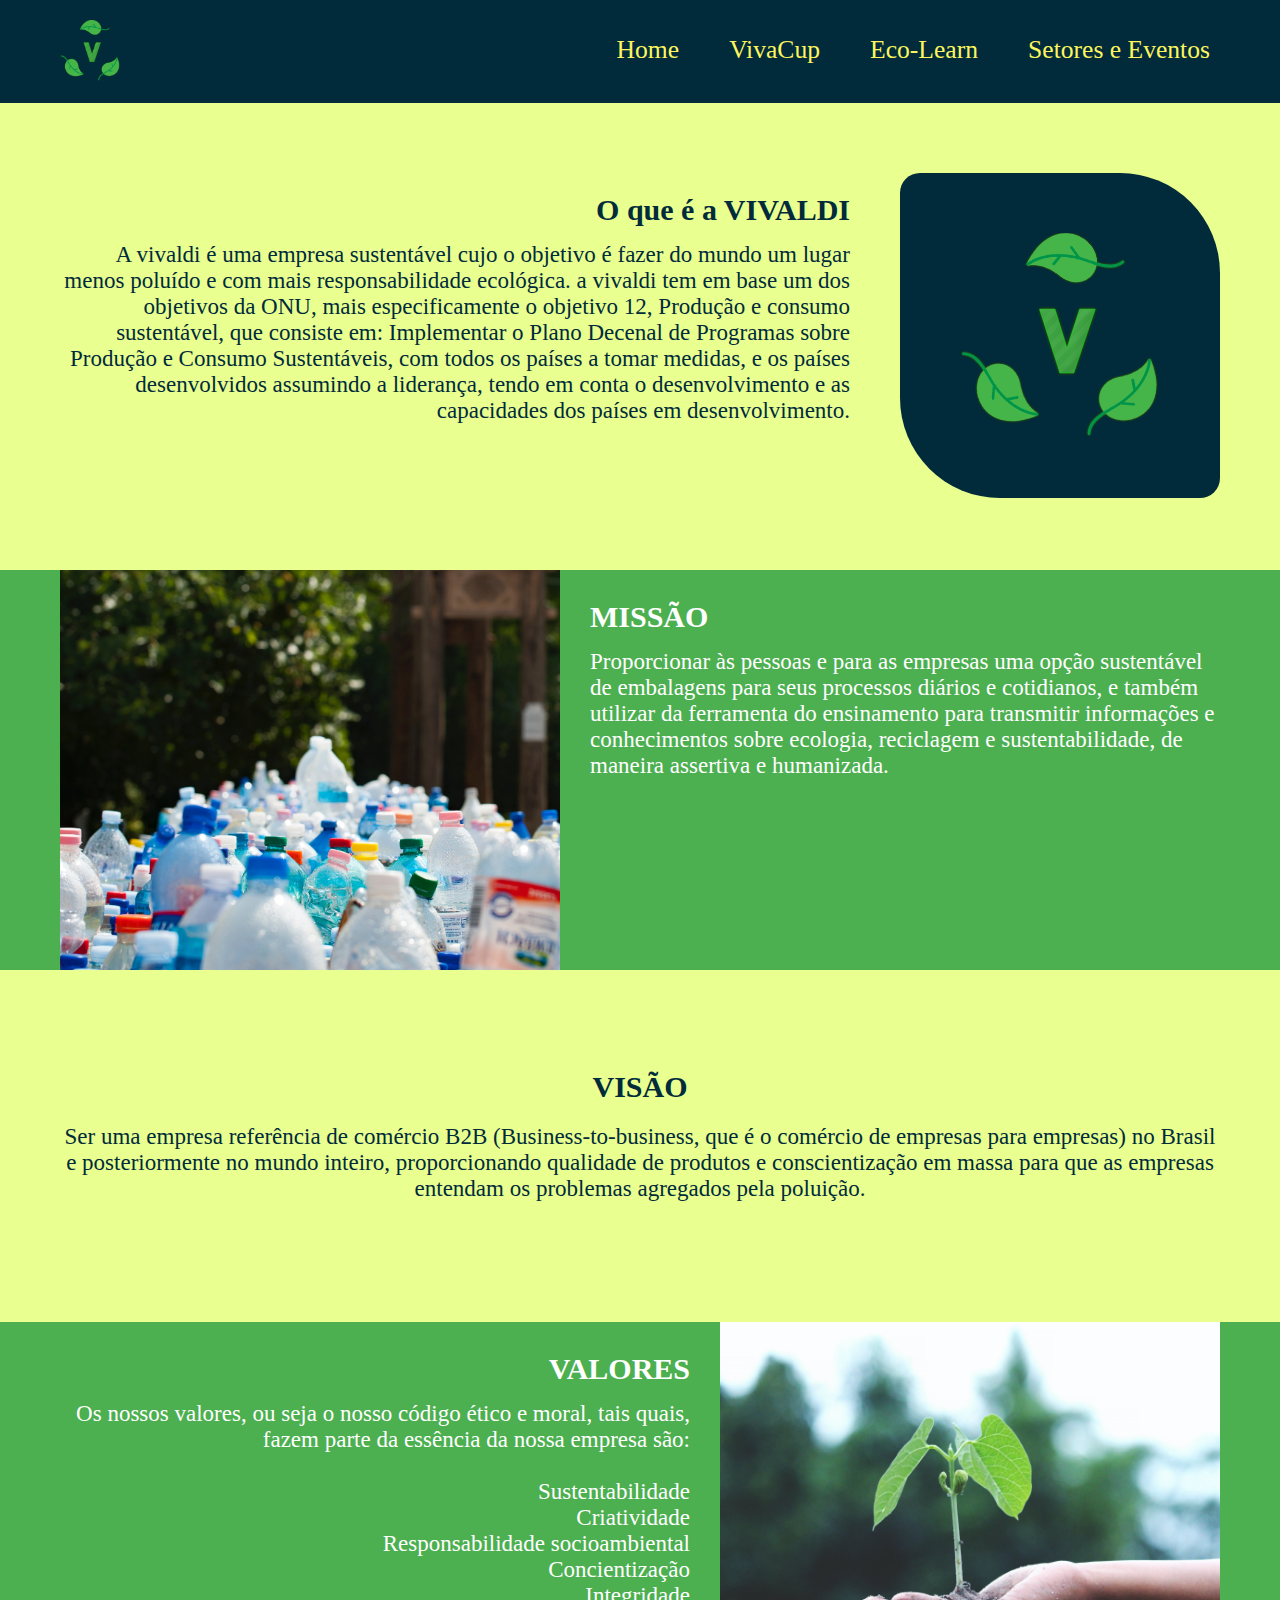
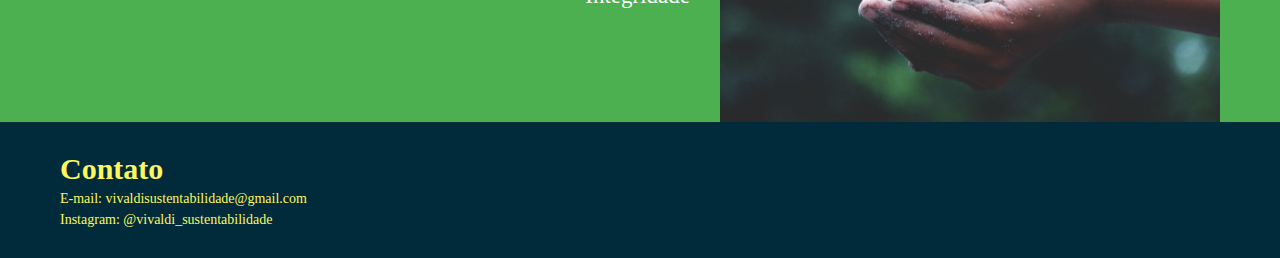
<file: index.html>
<!DOCTYPE html>
<html lang="pt-br">
<head>
    <meta charset="UTF-8">
    <meta http-equiv="X-UA-Compatible" content="IE=edge">
    <meta name="viewport" content="width=device-width, initial-scale=1.0">
    <link rel="stylesheet" href="assets/css/standart.css">
    <link rel="stylesheet" href="assets/css/home.css">
    <title>Home (VIVALDI)</title>
</head>
<body>
    
    <!--header padrão de todas as páginas da aplicação-->
    <header>

        <div class="logo_header">
            <img class="center" src="assets/images/logo1.png" alt="logo">
        </div><!--logo_header-->

        <div class="navbar_header center">
            <ul>
                <a href="index.html"><li class="item_navbar_header">Home</li></a>
                <a href="assets/pages/viva_cup.html"><li class="item_navbar_header">VivaCup</li></a>
                <a href="assets/pages/eco_learn.html"><li class="item_navbar_header">Eco-Learn</li></a>
                <a href="assets/pages/setores.html"><li class="item_navbar_header">Setores e Eventos</li></a>
            </ul>
        </div><!--navbar_header-->
    </header>

    <section class="section1 section_padding">
        <div class="texto_section1">
            <h1>O que é a VIVALDI</h1>
            <p>A vivaldi é uma empresa sustentável cujo o objetivo é fazer do mundo um lugar menos poluído e com mais responsabilidade ecológica. a vivaldi tem em base um dos objetivos da ONU, mais especificamente o objetivo 12, Produção e consumo sustentável, que consiste em: Implementar o Plano Decenal de Programas sobre Produção e Consumo Sustentáveis, com todos os países a tomar medidas, e os países desenvolvidos assumindo a liderança, tendo em conta o desenvolvimento e as capacidades dos países em desenvolvimento.</p>
        </div><!--texto_section1-->
        <div class="img_section1">
            <img src="assets/images/logo1.png" alt="logo">
        </div><!--img_section1-->
    </section><!--section1 - VIVALDI-->


    <section class="section2 section_padding">
        <div class="img_section2">
            <img src="assets/images/foto1.jpg" alt="foto1">
        </div>
        <div class="texto_section2">
            <h1>MISSÃO</h1>
            <p>
                Proporcionar às pessoas e para as empresas uma opção sustentável de embalagens para seus processos diários e cotidianos, e também utilizar da ferramenta do ensinamento para transmitir informações e conhecimentos sobre ecologia, reciclagem e sustentabilidade, de maneira assertiva e humanizada.
            </p>
        </div>
    </section><!--section2 - Missão-->

    <section class="section3 section_padding">
        <div class="text_section3">
            <h1>VISÃO</h1>
            <p>
                Ser uma empresa referência de comércio B2B (Business-to-business, que é o comércio de empresas para empresas) no Brasil e posteriormente no mundo inteiro, proporcionando qualidade de produtos e conscientização em massa para que as empresas entendam os problemas agregados pela poluição.            
            </p>
        </div>
    </section><!--section3 - Visão-->

    <section class="section4 section_padding">
        <div class="texto_section4">
            <h1>VALORES</h1>
            <p>
                Os nossos valores, ou seja o nosso código ético e moral, tais quais, fazem parte da essência da nossa empresa são:<br><br>
                Sustentabilidade<br>
                Criatividade<br>
                Responsabilidade socioambiental<br>
                Concientização<br>
                Integridade         
            </p>
        </div>
        <div class="img_section4">
            <img src="assets/images/foto2.jpg" alt="foto1">
        </div>
    </section><!--section4 - Valores-->
    <!--header padrão de todas as páginas da aplicação-->


    <footer>
        <div class="contato_footer">
            <h1>Contato</h1>

            <ul>
                <li><a href="mailto:vivaldisustentabilidade@gmail.com">E-mail: vivaldisustentabilidade@gmail.com</a></li>
                <li><a href="https://www.instagram.com/vivaldi_sustentabilidade/"   target="_blank">Instagram: @vivaldi_sustentabilidade</a></li>
            </ul>
        </div>
        <div id="google_translate_element"></div>
    </footer>
</body>
</html>
</file>
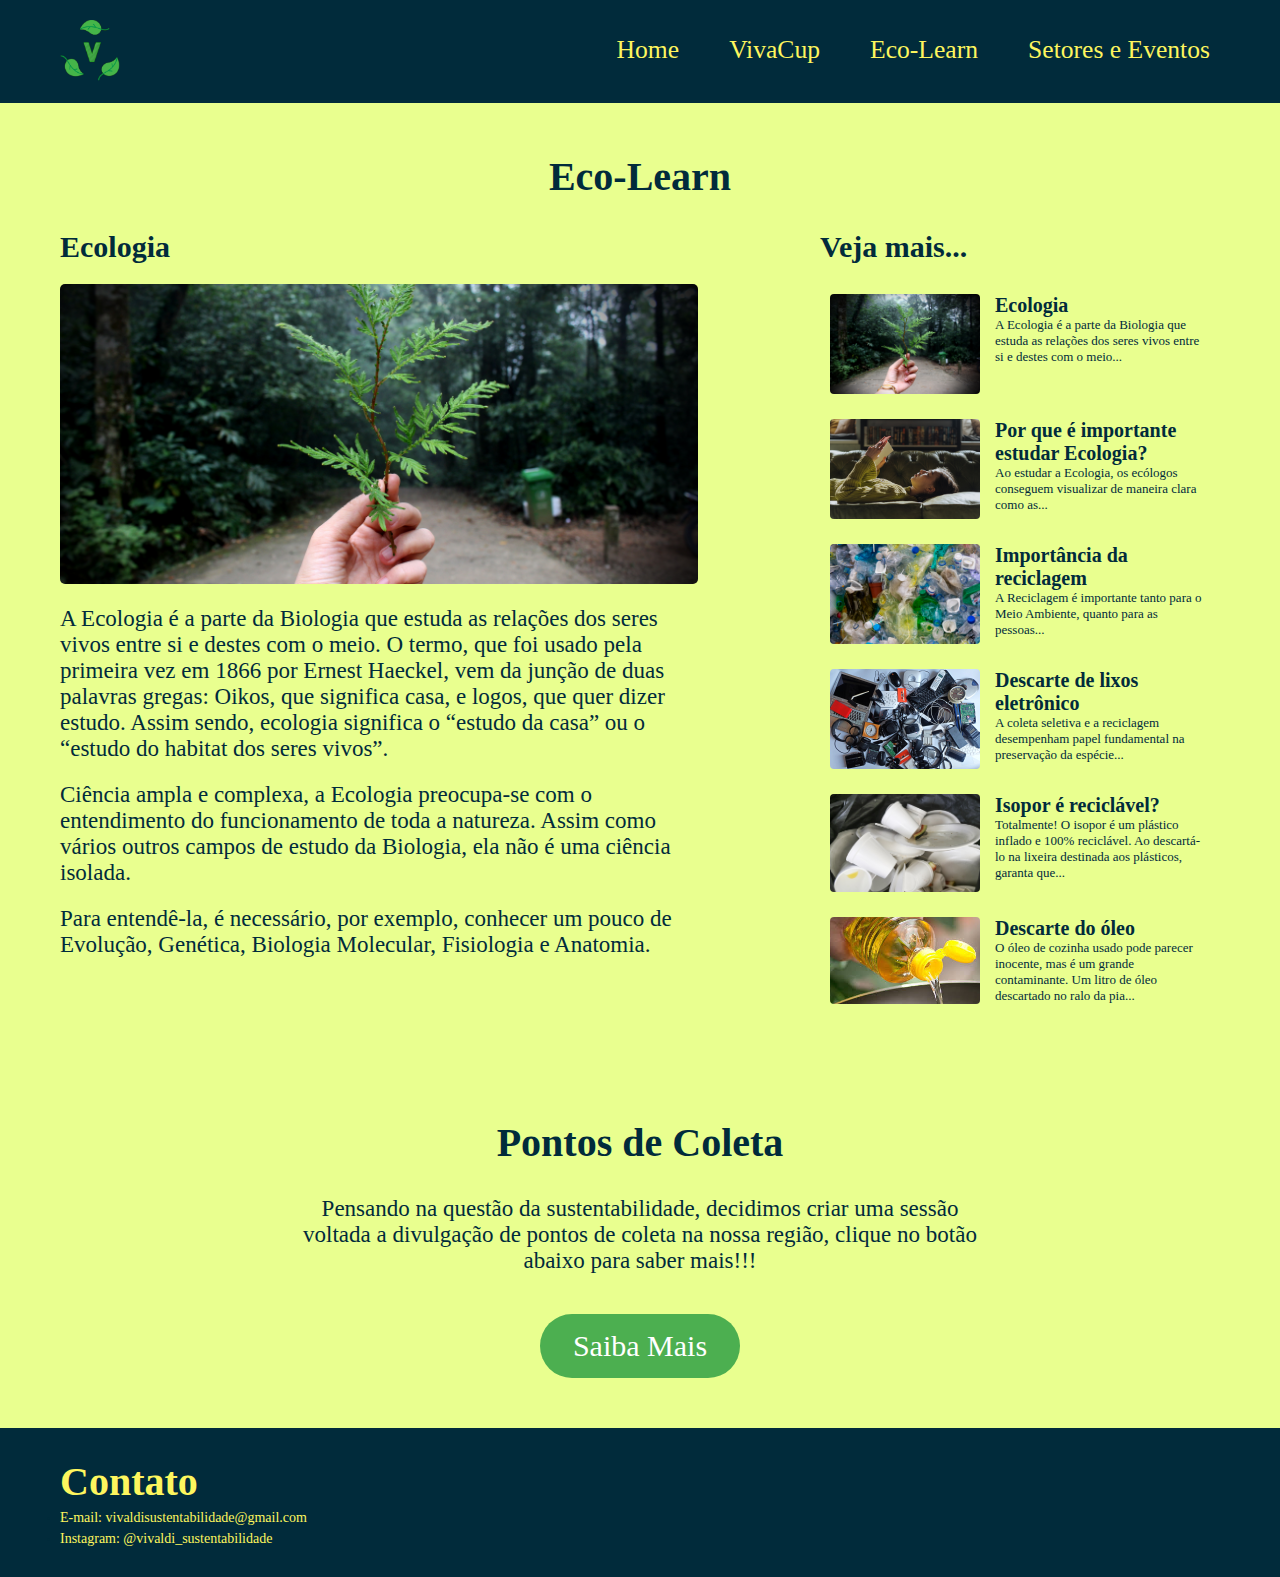
<file: assets/pages/eco_learn.html>
<!DOCTYPE html>
<html lang="pt-br">
<head>
    <meta charset="UTF-8">
    <meta http-equiv="X-UA-Compatible" content="IE=edge">
    <meta name="viewport" content="width=device-width, initial-scale=1.0">
    <link rel="stylesheet" href="../css/standart.css">
    <link rel="stylesheet" href="../css/eco_learn.css">
    <title>Eco-Learn (VIVALDI)</title>
</head>
<body>
    
    <!--header padrão de todas as páginas da aplicação-->
    <header>

        <div class="logo_header">
            <img class="center" src="../images/logo1.png" alt="logo">
        </div><!--logo_header-->

        <div class="navbar_header center">
            <ul>
                <a href="../../index.html"><li class="item_navbar_header">Home</li></a>
                <a href="viva_cup.html"><li class="item_navbar_header">VivaCup</li></a>
                <a href="eco_learn.html"><li class="item_navbar_header">Eco-Learn</li></a>
                <a href="setores.html"><li class="item_navbar_header">Setores e Eventos</li></a>
            </ul>
        </div><!--navbar_header-->
    </header>

    <div class="titulo">
        <h1>Eco-Learn</h1>
    </div>
    <div class="section_padding display">
        <section class="section1">
            <h1 id="titulo">Ecologia</h1>
            <img src="../images/reportagens/foto_reportagem_1.jpg" alt="reportagem1" id="img">
            <p id="p1">
                A Ecologia é a parte da Biologia que estuda as relações dos seres vivos entre si e destes com o meio. O termo, que foi usado pela primeira vez em 1866 por Ernest Haeckel, vem da junção de duas palavras gregas: Oikos, que significa casa, e logos, que quer dizer estudo. Assim sendo, ecologia significa o “estudo da casa” ou o “estudo do habitat dos seres vivos”.
            </p>
            <p id="p2">
                Ciência ampla e complexa, a Ecologia preocupa-se com o entendimento do funcionamento de toda a natureza. Assim como vários outros campos de estudo da Biologia, ela não é uma ciência isolada.
            </p>
            <p id="p3">
                Para entendê-la, é necessário, por exemplo, conhecer um pouco de Evolução, Genética, Biologia Molecular, Fisiologia e Anatomia.
            </p>
        </section><!--section1-->
    
        <section class="section2">

            <h1>Veja mais...</h1>

            <div class="cards">

                <div class="card_section2" onclick="valor1(), trocarReportagem()">
                    <img src="../images/reportagens/foto_reportagem_1.jpg" alt="noticia1">
                    <div>
                        <h1>Ecologia</h1>
                        <p>
                            A Ecologia é a parte da Biologia que estuda as relações dos seres vivos entre si e destes com o meio...
                        </p>
                    </div>
                </div>
    
                <div class="card_section2" onclick="valor2(), trocarReportagem()">
                    <img src="../images/reportagens/foto_reportagem_2.jpg" alt="noticia1">
                    <div>
                        <h1>Por que é importante estudar Ecologia?</h1>
                        <p>
                            Ao estudar a Ecologia, os ecólogos conseguem visualizar de maneira clara como as...
                        </p>
                    </div>
                </div>
    
                <div class="card_section2" onclick="valor3(), trocarReportagem()">
                    <img src="../images/reportagens/foto_reportagem_3.jpg" alt="noticia1">
                    <div>
                        <h1>Importância da reciclagem</h1>
                        <p>
                            A Reciclagem é importante tanto para o Meio Ambiente, quanto para as pessoas...
                        </p>
                    </div>
                </div>
    
                <div class="card_section2" onclick="valor4(), trocarReportagem()">
                    <img src="../images/reportagens/foto_reportagem_4.jpg" alt="noticia1">
                    <div>
                        <h1>Descarte de lixos eletrônico</h1>
                        <p>
                            A coleta seletiva e a reciclagem desempenham papel fundamental na preservação da espécie...
                        </p>
                    </div>
                </div>
    
                <div class="card_section2" onclick="valor5(), trocarReportagem()">
                    <img src="../images/reportagens/foto_reportagem_5.jpg" alt="noticia1">
                    <div>
                        <h1>Isopor é reciclável?</h1>
                        <p>
                            Totalmente! O isopor é um plástico inflado e 100% reciclável. Ao descartá-lo na lixeira destinada aos plásticos, garanta que...
                        </p>
                    </div>
                </div>
    
                <div class="card_section2" onclick="valor6(), trocarReportagem()">
                    <img src="../images/reportagens/foto_reportagem_6.jpg" alt="noticia1">
                    <div>
                        <h1>Descarte do óleo</h1>
                        <p>
                            O óleo de cozinha usado pode parecer inocente, mas é um grande contaminante. Um litro de óleo descartado no ralo da pia...
                        </p>
                    </div>
                </div>

            </div>
            
        </section>
    </div>

    <section class="section3 section_padding">

        <h1>Pontos de Coleta</h1>
        <p>Pensando na questão da sustentabilidade, decidimos criar uma sessão voltada a divulgação de pontos de coleta na nossa região, clique no botão abaixo para saber mais!!!</p>
        
        <p id="botao" onclick="display()">Saiba Mais</p>

    </section><!--section3-->
    <section class="section4">
        <div>
            <div class="pontos_de_coleta">
                <img src="../images/pontos_de_coleta_1.png" alt="">
                <img src="../images/pontos_de_coleta_2.png" alt="">
                <img src="../images/pontos_de_coleta_3.png" alt="">
            </div>
        </div>
    </section>
    
    <!--header padrão de todas as páginas da aplicação-->
    <footer>
        <div class="contato_footer">
            <h1>Contato</h1>

            <ul>
                <li><a href="mailto:vivaldisustentabilidade@gmail.com">E-mail: vivaldisustentabilidade@gmail.com</a></li>
                <li><a href="https://www.instagram.com/vivaldi_sustentabilidade/"   target="_blank">Instagram: @vivaldi_sustentabilidade</a></li>
            </ul>
        </div>
    </footer>

    <script src="../scripts/eco_learn.js"></script>
    <script src="../scripts/pontos_coletas.js"></script>
</body>
</html>
</file>
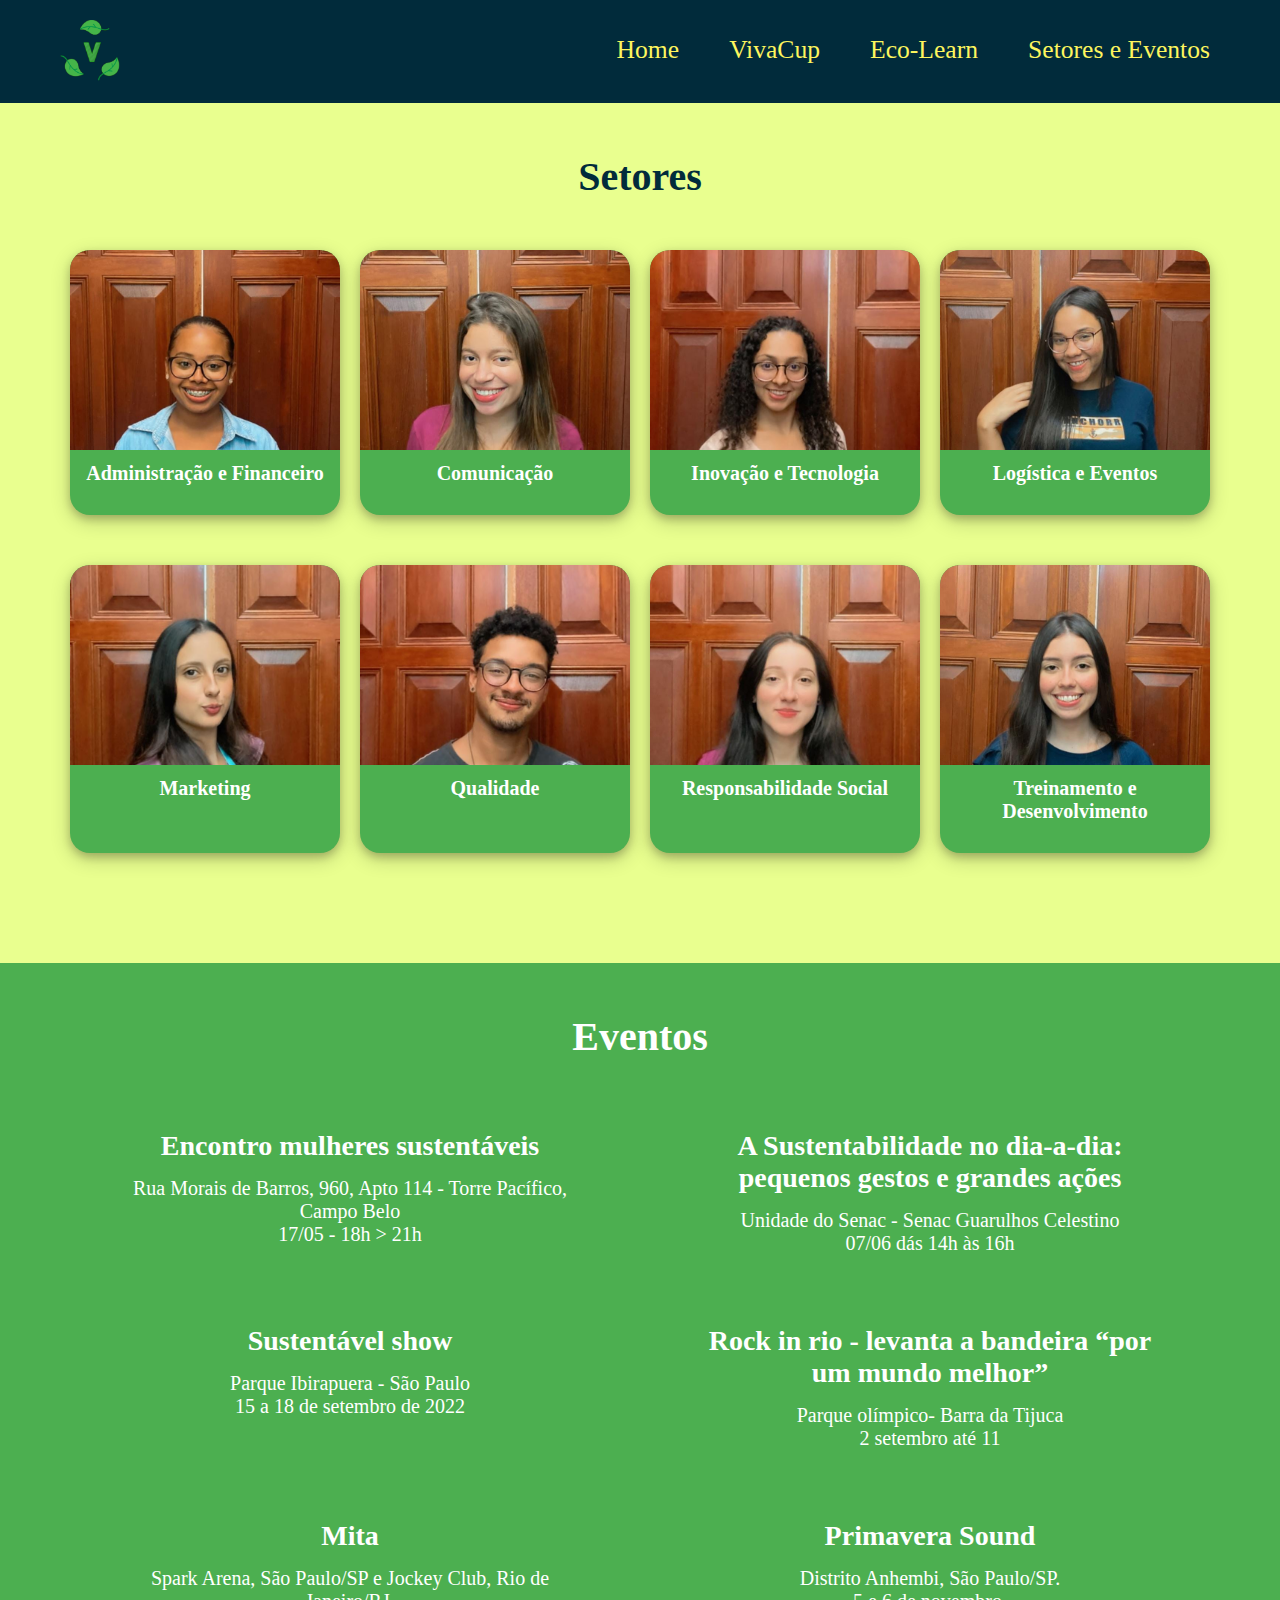
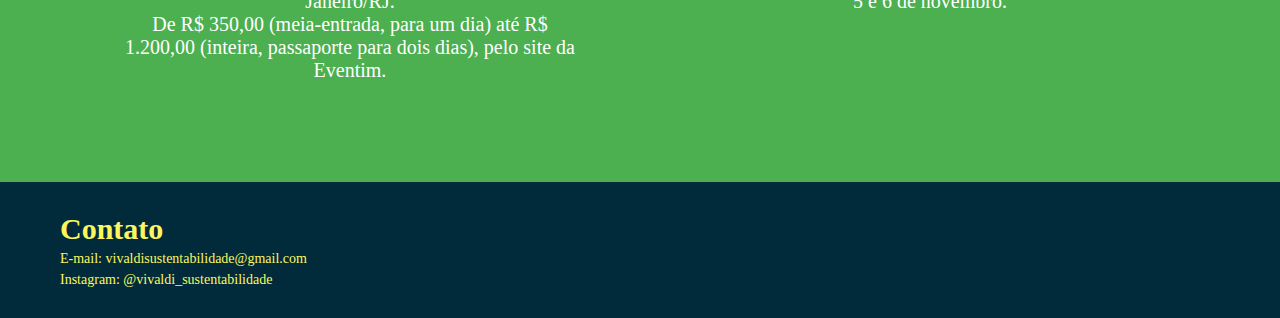
<file: assets/pages/setores.html>
<!DOCTYPE html>
<html lang="pt-br">
<head>
    <meta charset="UTF-8">
    <meta http-equiv="X-UA-Compatible" content="IE=edge">
    <meta name="viewport" content="width=device-width, initial-scale=1.0">
    <link rel="stylesheet" href="../css/standart.css">
    <link rel="stylesheet" href="../css/setores.css">
    <title>Sobre Nós (VIVALDI)</title>
</head>
<body>
    
    <div class="departamento" id="departamento">
        <div class="section_departamento section_padding">


            <h1 id="titulo_departamento">Administração</h1>
            <div class="foto_texto_departamento">
                <img src="../images/departamentos/administracao/foto_lider.jpeg" id="img_departamento">
                <div class="texto_departamento">
                    <p id="texto_departamento">
                        O setor administrativo é uma ampla parte da empresa responsável pelo planejamento estratégico e pela gestão de pessoal e atividades que fazem o negócio acontecer.<br>
                        A área administrativa pode acumular funções de outras áreas que se tornam parte deste setor, como os recursos humanos ou as finanças.<br>
                        A administração é uma área abrangente que atua como a liderança de setores da empresa, como a produção, compras, marketing, comercial ou logística, e a interação entre estes.
                    </p>
                    <span id="vermelho" onclick="departDisplayNone()">Fechar</span>
                </div>
            </div>
            
            
        </div>

        

        
    </div>

    <!--header padrão de todas as páginas da aplicação-->
    <header>

        <div class="logo_header">
            <img class="center" src="../images/logo1.png" alt="logo">
        </div><!--logo_header-->

        <div class="navbar_header center">
            <ul>
                <a href="../../index.html"><li class="item_navbar_header">Home</li></a>
                <a href="viva_cup.html"><li class="item_navbar_header">VivaCup</li></a>
                <a href="eco_learn.html"><li class="item_navbar_header">Eco-Learn</li></a>
                <a href="setores.html"><li class="item_navbar_header">Setores e Eventos</li></a>
            </ul>
        </div><!--navbar_header-->
    </header>


    <section class="section1 section_padding">
        <h1>Setores</h1>

        <div class="cards_section1">

            <div class="card" onclick="departDisplayInitial(), departAtualAdm(), trocarDepartamento()">
                <img src="../images/departamentos/administracao/foto_lider.jpeg" alt="grupo">
                <h1>Administração e Financeiro</h1>
            </div>

            <div class="card" onclick="departDisplayInitial(), departAtualCom(), trocarDepartamento()">
                <img src="../images/departamentos/comunicacao/foto_lider.jpeg" alt="grupo">
                <h1>Comunicação</h1>
            </div>

            <div class="card" onclick="departDisplayInitial(), departAtualIno(), trocarDepartamento()">
                <img src="../images/departamentos/inovacao/foto_lider.jpeg" alt="grupo">
                <h1>Inovação e Tecnologia</h1>
            </div>

            <div class="card" onclick="departDisplayInitial(), departAtualLog(), trocarDepartamento()">
                <img src="../images/departamentos/logistica/foto_lider.jpeg" alt="grupo">
                <h1>Logística e Eventos</h1>
            </div>

            <div class="card" onclick="departDisplayInitial(), departAtualMar(), trocarDepartamento()">
                <img src="../images/departamentos/marketing/foto_lider.jpeg" alt="grupo">
                <h1>Marketing</h1>
            </div>

            <div class="card" onclick="departDisplayInitial(), departAtualQua(), trocarDepartamento()">
                <img src="../images/departamentos/qualidade/foto_lider.jpeg" alt="grupo">
                <h1>Qualidade</h1>
            </div>

            <div class="card" onclick="departDisplayInitial(), departAtualRes(), trocarDepartamento()">
                <img src="../images/departamentos/responsabilidade/foto_lider.jpeg" alt="grupo">
                <h1>Responsabilidade Social</h1>
            </div>

            <div class="card" onclick="departDisplayInitial(), departAtualTre(), trocarDepartamento()">
                <img src="../images/departamentos/treinamento/foto_lider.jpeg" alt="grupo">
                <h1>Treinamento e Desenvolvimento</h1>
            </div>
            
        </div>
    </section><!--section1-->

    <section class="section2 section_padding">
        <h1>Eventos</h1>

        <div class="eventos">
            <div class="evento">
                <h2>Encontro mulheres sustentáveis</h2>
                <p>Rua Morais de Barros, 960, Apto 114 - Torre Pacífico, Campo Belo </p>
                <p>17/05 - 18h > 21h</p>
            </div>
            <div class="evento">
                <h2>A Sustentabilidade no dia-a-dia: pequenos gestos e grandes ações</h2>
                <p>Unidade do Senac - Senac Guarulhos Celestino</p>
                <p>07/06 dás 14h às 16h</p>
            </div>
            <div class="evento">
                <h2>Sustentável show</h2>
                <p>Parque Ibirapuera - São Paulo</p>
                <p>15 a 18 de setembro de 2022</p>
            </div>
            <div class="evento">
                <h2>Rock in rio - levanta a bandeira “por um mundo melhor”</h2>
                <p>Parque olímpico- Barra da Tijuca</p>
                <p>2 setembro até 11</p>
            </div>
            <div class="evento">
                <h2>Mita</h2>
                <p>Spark Arena, São Paulo/SP e Jockey Club, Rio de Janeiro/RJ.</p>
                <p>De R$ 350,00 (meia-entrada, para um dia) até R$ 1.200,00 (inteira, passaporte para dois dias), pelo site da Eventim.</p>
            </div>
            <div class="evento">
                <h2>Primavera Sound</h2>
                <p>Distrito Anhembi, São Paulo/SP.</p>
                <p>5 e 6 de novembro.</p>
            </div>
        </div>
    </section><!--section2-->

    <!--header padrão de todas as páginas da aplicação-->
    <footer>
        <div class="contato_footer">
            <h1>Contato</h1>

            <ul>
                <li><a href="mailto:vivaldisustentabilidade@gmail.com">E-mail: vivaldisustentabilidade@gmail.com</a></li>
                <li><a href="https://www.instagram.com/vivaldi_sustentabilidade/"   target="_blank">Instagram: @vivaldi_sustentabilidade</a></li>
            </ul>
        </div>
    </footer>
    
    <script src="../scripts/sobre_nos.js"></script>
</body>
</html>
</file>
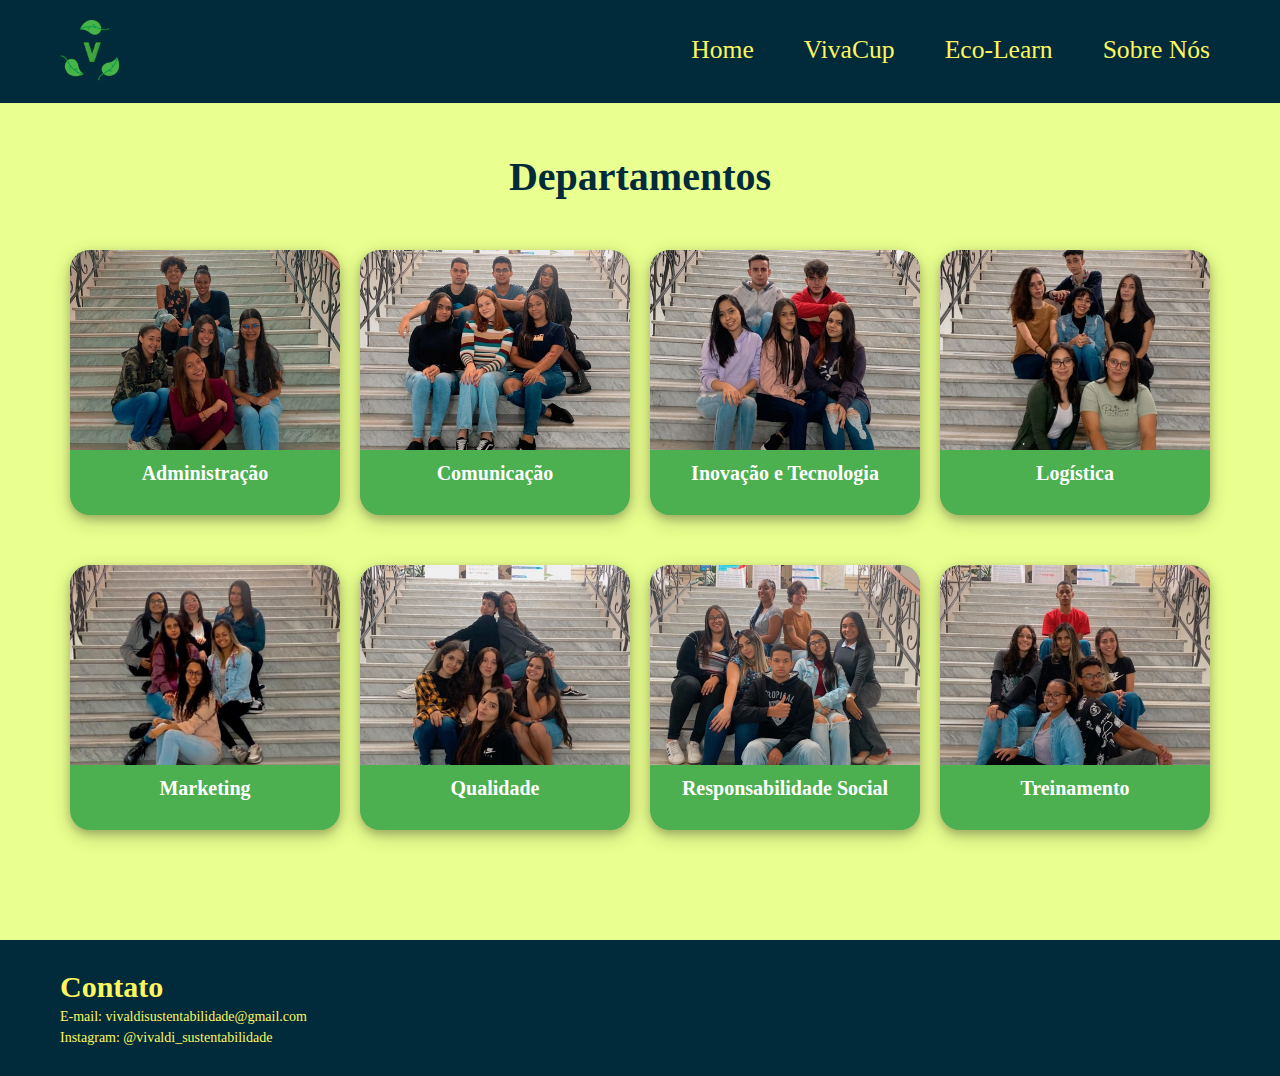
<file: assets/pages/sobre_nos.html>
<!DOCTYPE html>
<html lang="pt-br">
<head>
    <meta charset="UTF-8">
    <meta http-equiv="X-UA-Compatible" content="IE=edge">
    <meta name="viewport" content="width=device-width, initial-scale=1.0">
    <link rel="stylesheet" href="../css/standart.css">
    <link rel="stylesheet" href="../css/sobre_nos.css">
    <title>Sobre Nós (VIVALDI)</title>
</head>
<body>
    
    <div class="departamento" id="departamento">
        <div class="section_departamento section_padding">


            <h1 id="titulo_departamento">Administração</h1>
            <div class="foto_texto_departamento">
                <img src="../images/departamentos/administracao/foto_grupo.jpg" id="img_departamento">
                <div class="texto_departamento">
                    <p id="texto_departamento">
                        O setor administrativo é uma ampla parte da empresa responsável pelo planejamento estratégico e pela gestão de pessoal e atividades que fazem o negócio acontecer.<br>
                        A área administrativa pode acumular funções de outras áreas que se tornam parte deste setor, como os recursos humanos ou as finanças.<br>
                        A administração é uma área abrangente que atua como a liderança de setores da empresa, como a produção, compras, marketing, comercial ou logística, e a interação entre estes.
                    </p>
                    <span id="vermelho" onclick="departDisplayNone()">Fechar</span>
                </div>
            </div>
            
            
        </div>

        

        
    </div>

    <!--header padrão de todas as páginas da aplicação-->
    <header>

        <div class="logo_header">
            <img class="center" src="../images/logo1.png" alt="logo">
        </div><!--logo_header-->

        <div class="navbar_header center">
            <ul>
                <a href="../../index.html"><li class="item_navbar_header">Home</li></a>
                <a href="viva_cup.html"><li class="item_navbar_header">VivaCup</li></a>
                <a href="eco_learn.html"><li class="item_navbar_header">Eco-Learn</li></a>
                <a href="sobre_nos.html"><li class="item_navbar_header">Sobre Nós</li></a>
            </ul>
        </div><!--navbar_header-->
    </header>


    <section class="section1 section_padding">
        <h1>Departamentos</h1>

        <div class="cards_section1">

            <div class="card" onclick="departDisplayInitial(), departAtualAdm(), trocarDepartamento()">
                <img src="../images/departamentos/administracao/foto_grupo.jpg" alt="grupo">
                <h1>Administração</h1>
            </div>

            <div class="card" onclick="departDisplayInitial(), departAtualCom(), trocarDepartamento()">
                <img src="../images/departamentos/comunicacao/foto_grupo.jpg" alt="grupo">
                <h1>Comunicação</h1>
            </div>

            <div class="card" onclick="departDisplayInitial(), departAtualIno(), trocarDepartamento()">
                <img src="../images/departamentos/inovacao/foto_grupo.jpg" alt="grupo">
                <h1>Inovação e Tecnologia</h1>
            </div>

            <div class="card" onclick="departDisplayInitial(), departAtualLog(), trocarDepartamento()">
                <img src="../images/departamentos/logistica/foto_grupo.jpg" alt="grupo">
                <h1>Logística</h1>
            </div>

            <div class="card" onclick="departDisplayInitial(), departAtualMar(), trocarDepartamento()">
                <img src="../images/departamentos/marketing/foto_grupo.jpg" alt="grupo">
                <h1>Marketing</h1>
            </div>

            <div class="card" onclick="departDisplayInitial(), departAtualQua(), trocarDepartamento()">
                <img src="../images/departamentos/qualidade/foto_grupo.jpg" alt="grupo">
                <h1>Qualidade</h1>
            </div>

            <div class="card" onclick="departDisplayInitial(), departAtualRes(), trocarDepartamento()">
                <img src="../images/departamentos/responsabilidade/foto_grupo.jpg" alt="grupo">
                <h1>Responsabilidade Social</h1>
            </div>

            <div class="card" onclick="departDisplayInitial(), departAtualTre(), trocarDepartamento()">
                <img src="../images/departamentos/treinamento/foto_grupo.jpg" alt="grupo">
                <h1>Treinamento</h1>
            </div>
            
        </div>
    </section><!--section1-->


    <!--header padrão de todas as páginas da aplicação-->
    <footer>
        <div class="contato_footer">
            <h1>Contato</h1>

            <ul>
                <li><a href="mailto:vivaldisustentabilidade@gmail.com">E-mail: vivaldisustentabilidade@gmail.com</a></li>
                <li><a href="https://www.instagram.com/vivaldi_sustentabilidade/"   target="_blank">Instagram: @vivaldi_sustentabilidade</a></li>
            </ul>
        </div>
    </footer>
    
    <script src="../scripts/sobre_nos.js"></script>
</body>
</html>
</file>
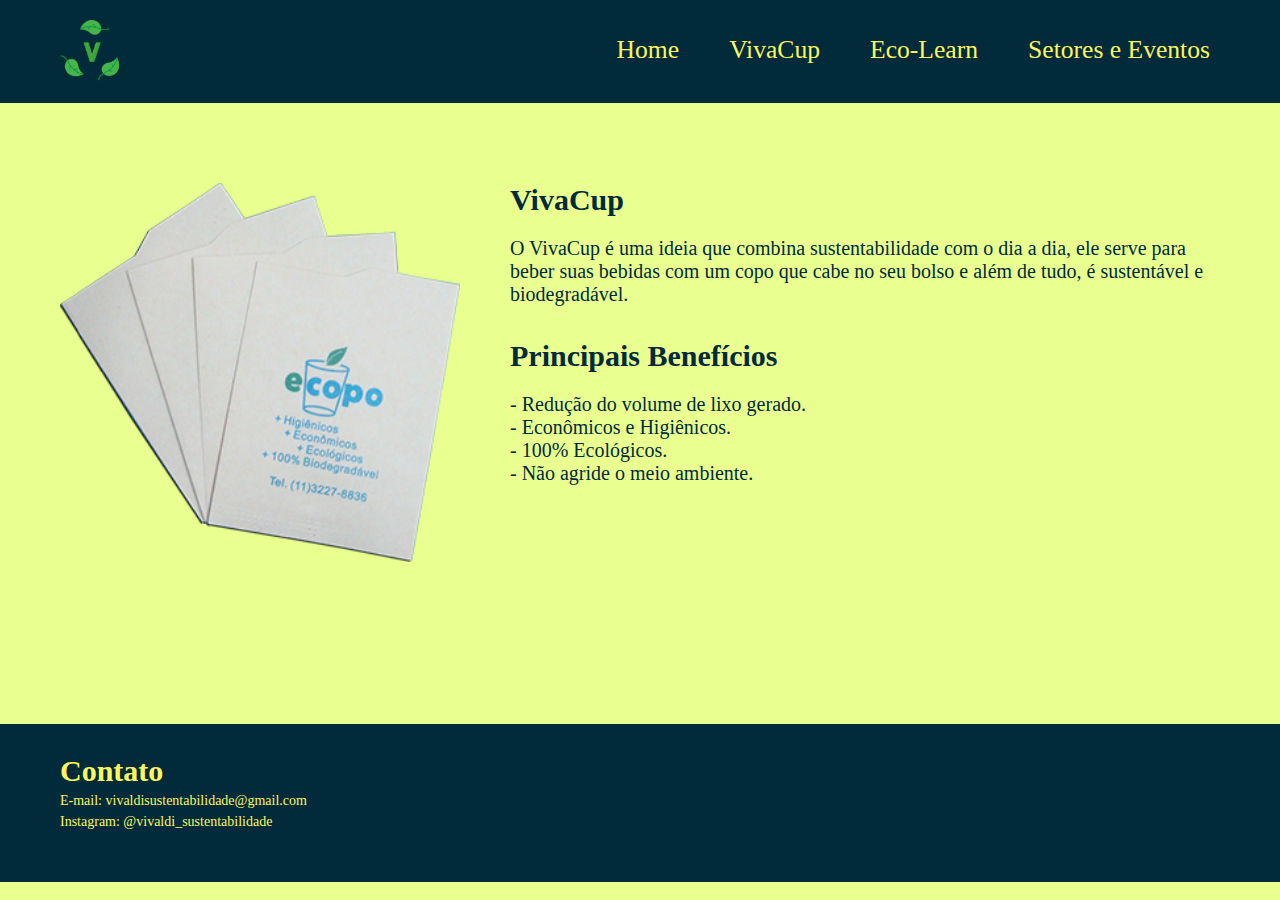
<file: assets/pages/viva_cup.html>
<!DOCTYPE html>
<html lang="pt-br">
<head>
    <meta charset="UTF-8">
    <meta http-equiv="X-UA-Compatible" content="IE=edge">
    <meta name="viewport" content="width=device-width, initial-scale=1.0">
    <link rel="stylesheet" href="../css/standart.css">
    <link rel="stylesheet" href="../css/viva_cup.css">
    <title>VivaCup (VIVALDI)</title>
</head>
<body>
    
    <!--header padrão de todas as páginas da aplicação-->
    <header>

        <div class="logo_header">
            <img class="center" src="../images/logo1.png" alt="logo">
        </div><!--logo_header-->

        <div class="navbar_header center">
            <ul>
                <a href="../../index.html"><li class="item_navbar_header">Home</li></a>
                <a href="viva_cup.html"><li class="item_navbar_header">VivaCup</li></a>
                <a href="eco_learn.html"><li class="item_navbar_header">Eco-Learn</li></a>
                <a href="setores.html"><li class="item_navbar_header">Setores e Eventos</li></a>
            </ul>
        </div><!--navbar_header-->
    </header>

    <section class="section1 section_padding">
        <div class="img_section1">
            <img src="../images/copo.png" alt="vivacup">
        </div>
        <div class="texto_section1">
            <h1>VivaCup</h1>
            <p>
                O VivaCup é uma ideia que combina sustentabilidade com o dia a dia, ele serve para beber suas bebidas com um copo que cabe no seu bolso e além de tudo, é sustentável e biodegradável.
            </p><br><br><br>
            <h1>Principais Benefícios</h1>
            <p>
                - Redução do volume de lixo gerado.<br>
                - Econômicos e Higiênicos.<br>
                - 100% Ecológicos.<br>
                - Não agride o meio ambiente.
            </p>
        </div>
    </section><!--section-1-->

    <!--header padrão de todas as páginas da aplicação-->
    <footer>
        <div class="contato_footer">
            <h1>Contato</h1>

            <ul>
                <li><a href="mailto:vivaldisustentabilidade@gmail.com">E-mail: vivaldisustentabilidade@gmail.com</a></li>
                <li><a href="https://www.instagram.com/vivaldi_sustentabilidade/"   target="_blank">Instagram: @vivaldi_sustentabilidade</a></li><br><br>
            </ul>
        </div>
    </footer>

</body>
</html>
</file>
<file: assets/css/standart.css>
:root{
    font-size: 10px;
    font-family: 'Times New Roman', Times, serif;
}

h1{
    font-size: 3rem;
}

*{
    margin: 0;
    padding: 0;
    color: #012B3B;
    text-decoration: none;
}

body{
    background-color: #E9FF8F;
}

html, body{
    height: 100%;
}

/*Estilização do header.................................................................*/

header{
    display: flex;
    justify-content: space-between;
    padding: 20px 60px;
    background-color: #012B3B;
}

.logo_header img{
    width: 6rem;
}

.navbar_header > ul{
    margin-top: 5px;
    list-style-type: none;
    display: flex;
}
/*-------------------------------------------------*/
.item_navbar_header{
    color: #FDF65E;
    font-size: clamp(1.7rem,2vw,4rem);
    margin-left: 30px;
    padding: 10px;
    cursor: pointer;
}

@media(min-width: 600px){
    .item_navbar_header:hover{
        background-color: #fdf55e;
        color: #012B3B;
        font-weight: bold;
        border-radius: 7px;
    }
}

/*responsovidade do header*/
@media(max-width: 750px){
    .item_navbar_header{
        margin-left: 5px;
    }
}

@media(max-width: 585px){


    header{
        padding: 20px 10px;
        flex-direction: column;
        text-align: center;
    }

    .item_navbar_header{
        margin-left: 5px;
        padding: 3px;
    }

    .navbar_header{
        width: 100%;
        
    }

    .navbar_header ul{
        display: flex;
        justify-content: space-around;
        width: 100%;
        margin-top: 10px;
    }

 

}

/*Estilização do footer.................................................................*/
/*Essa estilização precisa ser modificada, tirando o height da mesma assim que for ultilizada em uma pagina nova*/
.section_padding{
    padding: 0 60px;

}


/*Estilização do footer.................................................................*/
footer{
    background-color: #012B3B;
    padding: 30px 60px;
}

.contato_footer>h1{
    color: #FDF65E;
}

.contato_footer li{
    margin-top: 5px;
}


.contato_footer a{
    font-size: 1.4rem;
    color: #FDF65E;

}

/*Responsividade do footer*/
@media(max-width: 585px){

    .section_padding{
        padding: 0 20px;

    }

    footer{
        padding: 20px 10px;
        flex-direction: column;
        text-align: center;
    }
}
</file>
<file: assets/css/home.css>
:root{
    font-size: 10px;
}

p{
    font-size: 2.3rem;
}

/*estilização da section-1*/
.section1{
    display: flex;
    margin-top: 70px;
}

.texto_section1{
    text-align: right;
    padding-top: 20px;
    padding-right: 50px;
}

.texto_section1 h1{
    margin-bottom: 15px;
}

.img_section1 img{
    width: 200px;
    background-color: #012B3B;
    padding: 60px;
    border-radius: 20px 100px;
}

/*estilização da section-2*/

.section2{
    margin-top: 70px;
    background-color: #4CAF50;
    display: flex;
}

.img_section2 img{
    object-fit: cover;
    width: 500px;
    height: 400px;
    margin-bottom: -2px;
}

.texto_section2{
    padding-left: 30px;
    padding-top: 30px;
}

.texto_section2 p, .texto_section2 h1{
    color: white;
    margin-bottom: 15px;
}

/*estilização da section-3*/

.section3{
    margin-top: 100px;
}

.text_section3{
    text-align: center;
}

.text_section3 h1{
    margin-bottom: 20px;
}


/*estilização da section-4*/
.section4{
    margin-top: 120px;
    background-color: #4CAF50;
    display: flex;
}

.img_section4 img{
    object-fit: cover;
    width: 500px;
    height: 400px;
    margin-bottom: -2px;
}

.texto_section4{
    text-align: right;
    padding-top: 30px;
    padding-right: 30px;
}

.texto_section4 p, .texto_section4 h1{
    color: white;
    margin-bottom: 15px;
}

/*responsividade da página*/
@media(max-width: 1000px){
    /*responsividade das imagens*/
    .img_section2 img{
        width: 350px;
        height: 350px;
    }
    .img_section4 img{
        width: 350px;
        height: 350px;
    }

    /*responsividade dos textos*/
    p{
        font-size: 1.9rem;
    }
}

@media(max-width: 780px){
    /*responsividade da section 1*/
    .section1,.section2,.section4{
        flex-wrap: wrap;
    }

    .texto_section1{
        text-align: center;
        padding: 0;
        margin-bottom: 50px;
    }

    .img_section1{
        width: 100%;
        text-align: center;
    }

    .img_section1 img{
        width: 250px;;
        padding: 60px;
        border-radius: 20px;
    }

    /*responsividade da section 2*/
    .section2{
        flex-direction: column-reverse;
    }
    .img_section2{
        margin-bottom: 40px;
        width: 100%;
        text-align: center;
    }

    .img_section2 img{
        width: 100%;
        height: 250px;
        margin: 15px 0;
        border-radius: 10px;
    }

    .texto_section2{
        padding: 0;
        text-align: center;
        padding-top: 40px;
    }
    /*responsividade da section3*/

    .section3{
    margin-top: 50px;
    }

    /*responsividade da section 4*/
    .section4{
        margin-top: 60px;
    }
    .img_section4{
        width: 100%;
        text-align: center;
    }
    
    .texto_section4{
        margin-top: 20px;
        padding: 0;
        text-align: center;
    }

    .img_section4 img{
        width: 100%;
        height: 250px;
        margin: 25px 0;
        border-radius: 10px;
        margin-bottom: 50px;
    }

}

@media(max-width: 410px){
    .img_section1 img{
        width: 150px;
    }
}
</file>
<file: assets/css/eco_learn.css>
:root{
    font-size: 10px;
}

h1{
    font-size: 4rem;
}

.display{
    display: flex;
    justify-content: space-between;
    margin-bottom: 100px;
}

/*estilização do título*/
.titulo{
    text-align: center;
    margin-top: 50px;
}

/*estilização da section1*/

.section1{
    margin-top: 30px;
    width: 55%;
    padding-right: 0;
}

.section1 h1{
margin-bottom: 20px;
font-size:3rem;
}

.section1 img{
    width: 100%;
    height: 300px;
    border-radius: 5px;
    object-fit: cover;
    margin-bottom: 20px;
}

.section1 p{
    margin-bottom: 20px;
    font-size: 2.3rem;
}

/*estilização da section2*/
.section2{
    margin-top: 30px;
    width: 400px;
    margin-left: 40px;
}

.section2>h1{
    margin-bottom: 20px;
    font-size:3rem;
}

.card_section2{
    display: Flex;
    margin-bottom: 5px;
    border-radius: 4px;
    padding: 10px;
    cursor: pointer;
}

.card_section2:hover{
    background-color: #4CAF50;
}

.card_section2 img{
    width: 150px;
    border-radius: 4px;
    margin-right: 15px;
    object-fit: cover;
}

.card_section2 h1{
    font-size: 2rem;
}

.card_section2 p{
    font-size: 1.3rem;
}

/*responsividade da pagina*/
@media(max-width: 900px){
    /*pagina geral*/
    .display{
        display: block;
    }

    /*section1*/
    .section1{
        width: 100%;
    }

    /*section2*/
    .section2{
        width: 100%;
        margin-left: 0;
        margin-top: 100px;
    }

    .cards{
        display: flex;
        flex-wrap: wrap;
    
    }

    .card_section2{
        flex-wrap: wrap;
        width: 270px;
        padding: 0;
        margin-right: 25px;
        margin-bottom: 30px;
    }

    .card_section2 img{
        width: 100%;
    }

    .card_section2 h1{
        margin-top: 5px;
        font-size: 2.4rem;
    }
    
    .card_section2 p{
        font-size: 1.6rem;
    }
}

@media(max-width:450px){
    .section1 img{
        height: 180px;
    }

    .card_section2{
        width: 100%;
        margin-right: 0;
    }

    .card_section2 img{
        width: 100%;
    }
}


/*estilizacao da section3*/
.section3{
    text-align: center;
    width: 55%;
    margin: 0 auto;
}

.section3 p {
    margin-top: 30px;
    font-size: 2.3rem;
}


#botao{
    font-size: 3rem;
    cursor: pointer;
    color: white;
    background-color: #4CAF50;
    width: 200px;
    margin: 0 auto;
    margin-top: 40px;
    padding: 15px 0;
    border-radius: 40px;
    margin-bottom: 50px;
}

@media(max-width:570px){
    .section3{
        width: 75%;
    }

    .section3 h1{
        font-size: 3rem;
    }

    .section3 p{
        font-size: 1.8rem;
    }
}


/*estilizacao da section4*/

.section4{
    display: none;
}

.section4>div{
    background-color: #4CAF50;
}
.pontos_de_coleta{
    display: flex;
    justify-content: space-between;
    margin: 0 auto;
    margin-top: 50px;
    flex-wrap: wrap;
    width: 800px;
    background-color: #4CAF50;
    padding: 30px 0 60px 0;
}

.pontos_de_coleta img{
    height: 600px;
    width: 250px;

}

@media(max-width:840px){
    .pontos_de_coleta{
        width: 320px;
        justify-content: center;
    }

    .pontos_de_coleta img{
        margin-bottom: 30px;
    }
}
</file>
<file: assets/css/setores.css>
:root{
    font-size: 10px;
}

/*estilização da div departamento*/

.departamento{
    width: 100%;
    height: 100%;
    position: fixed;
    background-color: #0000005b;
    display: none;
}

.section_departamento{
    width: 70%;
    padding-bottom: 1px;
    background-color: #4CAF50;
    margin: calc(50vh - 225px) auto;
    border-radius: 20px;
    box-shadow: 0 4px 8px 0 rgba(0, 0, 0, 0.70), 0 6px 20px 0 rgba(0, 0, 0, 0.70);
}

.section_departamento h1{
    text-align: center;
    color: white;
    padding-top: 30px;
}

.texto_departamento span{
    font-size: 2rem;
    color: white;
    background-color: #012B3B;
    padding: 10px 20px;
    border-radius: 5px;
    cursor: pointer;
}

.section_departamento span#vermelho{
    background-color: rgb(202, 25, 25);
}

.foto_texto_departamento{
    padding-top: 20px;
    display: flex;
    margin-bottom: 40px;
}

.foto_texto_departamento span:hover{
    background-color: #145068;
}

.section_departamento span#vermelho:hover{
    background-color: rgb(226, 84, 84);
}

.foto_texto_departamento img{
    object-fit: cover;
    width: 400px;
    height: 300px;
    border-radius: 10px;
    box-shadow: 0 4px 8px 0 rgba(0, 0, 0, 0.15
    ), 0 6px 20px 0 rgba(0, 0, 0, 0.15);
    margin-right: 40px;
}

.foto_texto_departamento p{
    height: 220px;
    overflow-y: scroll;
    color: white;
    font-size: 1.6rem;
    margin-bottom: 20px;
}

/*responsividade dos departamentos*/
@media(max-width: 1150px){
    .foto_texto_departamento img{
        width: 300px;
        height: 250px;
    }
}
@media(max-width: 940px){
    .foto_texto_departamento img{
        width: 250px;
        height: 200px;
    }
}
@media(max-width: 760px){
    .section_departamento{
        margin-top: 10px
    }
    .foto_texto_departamento{
        flex-wrap: wrap;
        text-align: center;
        padding-top: 5px;
    }
    .foto_texto_departamento img{
        width: 220px;
        height: 160px;
        margin: 0 auto;
    }
    .foto_texto_departamento p{
        margin-top: 10px;
    }
    .section_departamento h1{
        padding-top: 5px;
    }
}


/*estilização da section1*/
.section1{
    margin-bottom: 60px;
}

.section1>h1,.section2>h1{
    text-align: center;
    font-size: 4rem;
    padding-top: 50px;
}

.cards_section1{
    margin-top: 50px;
    display: flex;
    flex-wrap: wrap;
    justify-content: space-around;

}

.card{
    width: 270px;
    background-color: #4CAF50;
    border-radius: 20px;
    box-shadow: 0 4px 8px 0 rgba(0, 0, 0, 0.20), 0 6px 20px 0 rgba(0, 0, 0, 0.20);
    margin-bottom: 50px;
    cursor: pointer;
}

.card img{
    border-radius: 20px 20px 0 0;
    width: 100%;
    height: 200px;
    object-fit: cover;
}

.card h1{
    font-size: 2rem;
    text-align: center;
    color: white;
    padding-top: 10px;
    padding-bottom: 30px;
}

/*responsividade da página*/

@media(max-width: 1250px){
    .card{
        width: 230px;
    }
    .card img{
        height: 170px;
    }
}

@media(max-width: 1080px){
    .card{
        width: 195px;
    }
    .card img{
        height: 140px;
    }
}

@media(max-width: 920px){
    .card{
        width: 160px;
    }
    .card img{
        height: 120px;
    }
    .card h1{
        padding-bottom: 10px;
    }
}

@media(max-width: 800px){
    .section1>h1{
        padding-top: 20px;
    }
    .cards_section1{
        margin-top: 40px;
    }
    .card{
        width: 300px;
    }
    .card img{
        height: 250px;
    }
    .card h1{
        padding-bottom: 30px;
    }
}

/*estilizacao da setion2*/

.section2{
    background-color: #4CAF50;
}

.section2 h1{
    color: white;
}

.eventos{
    display: flex;
    width: 100%;
    margin-top: 30px;
    flex-wrap: wrap;
    justify-content: space-around;
    padding-bottom: 70px;
}

.evento{
    width:40%;
    margin-top: 10px;
    text-align: center;
    padding: 30px;
}

.evento:hover{
    background-color: #145068;
    border-radius: 10px;
}

.evento h2{
    font-size: 2.8rem;
    margin-bottom: 15px;
    color: white;
}

.evento p{
    font-size: 2rem;
    color: white;

}

@media(max-width: 860px){
    .evento{
        width: 500px;
    }
}

@media(max-width: 860px){
    .evento{
        width: 300px;
    }
}
</file>
<file: assets/css/sobre_nos.css>
:root{
    font-size: 10px;
}

/*estilização da div departamento*/

.departamento{
    width: 100%;
    height: 100%;
    position: fixed;
    background-color: #0000005b;
    display: none;
}

.section_departamento{
    width: 70%;
    padding-bottom: 1px;
    background-color: #4CAF50;
    margin: calc(50vh - 225px) auto;
    border-radius: 20px;
    box-shadow: 0 4px 8px 0 rgba(0, 0, 0, 0.70), 0 6px 20px 0 rgba(0, 0, 0, 0.70);
}

.section_departamento h1{
    text-align: center;
    color: white;
    padding-top: 30px;
}

.texto_departamento span{
    font-size: 2rem;
    color: white;
    background-color: #012B3B;
    padding: 10px 20px;
    border-radius: 5px;
    cursor: pointer;
}

.section_departamento span#vermelho{
    background-color: rgb(202, 25, 25);
}

.foto_texto_departamento{
    padding-top: 20px;
    display: flex;
    margin-bottom: 40px;
}

.foto_texto_departamento span:hover{
    background-color: #145068;
}

.section_departamento span#vermelho:hover{
    background-color: rgb(226, 84, 84);
}

.foto_texto_departamento img{
    object-fit: cover;
    width: 400px;
    height: 300px;
    border-radius: 10px;
    box-shadow: 0 4px 8px 0 rgba(0, 0, 0, 0.15
    ), 0 6px 20px 0 rgba(0, 0, 0, 0.15);
    margin-right: 40px;
}

.foto_texto_departamento p{
    height: 220px;
    overflow-y: scroll;
    color: white;
    font-size: 1.6rem;
    margin-bottom: 20px;
}

/*responsividade dos departamentos*/
@media(max-width: 1150px){
    .foto_texto_departamento img{
        width: 300px;
        height: 250px;
    }
}
@media(max-width: 940px){
    .foto_texto_departamento img{
        width: 250px;
        height: 200px;
    }
}
@media(max-width: 760px){
    .section_departamento{
        margin-top: 10px
    }
    .foto_texto_departamento{
        flex-wrap: wrap;
        text-align: center;
        padding-top: 5px;
    }
    .foto_texto_departamento img{
        width: 220px;
        height: 160px;
        margin: 0 auto;
    }
    .foto_texto_departamento p{
        margin-top: 10px;
    }
    .section_departamento h1{
        padding-top: 5px;
    }
}


/*estilização da section1*/
.section1{
    margin-bottom: 60px;
}

.section1>h1{
    text-align: center;
    font-size: 4rem;
    padding-top: 50px;
}

.cards_section1{
    margin-top: 50px;
    display: flex;
    flex-wrap: wrap;
    justify-content: space-around;

}

.card{
    width: 270px;
    background-color: #4CAF50;
    border-radius: 20px;
    box-shadow: 0 4px 8px 0 rgba(0, 0, 0, 0.20), 0 6px 20px 0 rgba(0, 0, 0, 0.20);
    margin-bottom: 50px;
    cursor: pointer;
}

.card img{
    border-radius: 20px 20px 0 0;
    width: 100%;
    height: 200px;
    object-fit: cover;
}

.card h1{
    font-size: 2rem;
    text-align: center;
    color: white;
    padding-top: 10px;
    padding-bottom: 30px;
}

/*responsividade da página*/

@media(max-width: 1250px){
    .card{
        width: 230px;
    }
    .card img{
        height: 170px;
    }
}

@media(max-width: 1080px){
    .card{
        width: 195px;
    }
    .card img{
        height: 140px;
    }
}

@media(max-width: 920px){
    .card{
        width: 160px;
    }
    .card img{
        height: 120px;
    }
    .card h1{
        padding-bottom: 10px;
    }
}

@media(max-width: 800px){
    .section1>h1{
        padding-top: 20px;
    }
    .cards_section1{
        margin-top: 40px;
    }
    .card{
        width: 300px;
    }
    .card img{
        height: 250px;
    }
    .card h1{
        padding-bottom: 30px;
    }
}
</file>
<file: assets/css/viva_cup.css>
:root{
    font-size: 10px;
}

/*Estilização da section 1*/
.section1{
    display: flex;
    padding-top: 80px;
    padding-bottom: 160px;
}

.img_section1 img{
    width: 400px;
    margin-right: 50px;
}

.texto_section1 p{
    margin-top: 20px;
    font-size: 2rem;
}

/*responsividade da pagina*/

@media(max-width: 850px){
    .img_section1 img{
        width: 300px;
    }
    .texto_section1 p{
        font-size: 1.5rem;
    }
}

@media(max-width: 720px){
    .section1{
        padding-top: 40px;
        flex-wrap: wrap;
        padding-bottom: 80px;
    }

    .img_section1{
        text-align: center;
        width: 100%;
    }
    .img_section1 img{
        width: 70%;
        margin-right: 0;
        margin-bottom: 40px;
    }

    .texto_section1{
        text-align: center;
    }
}

@media(max-width: 420px){
    .img_section1 img{
        width: 100%;
        margin-right: 0;
        margin-bottom: 40px;
    }
}
</file>
